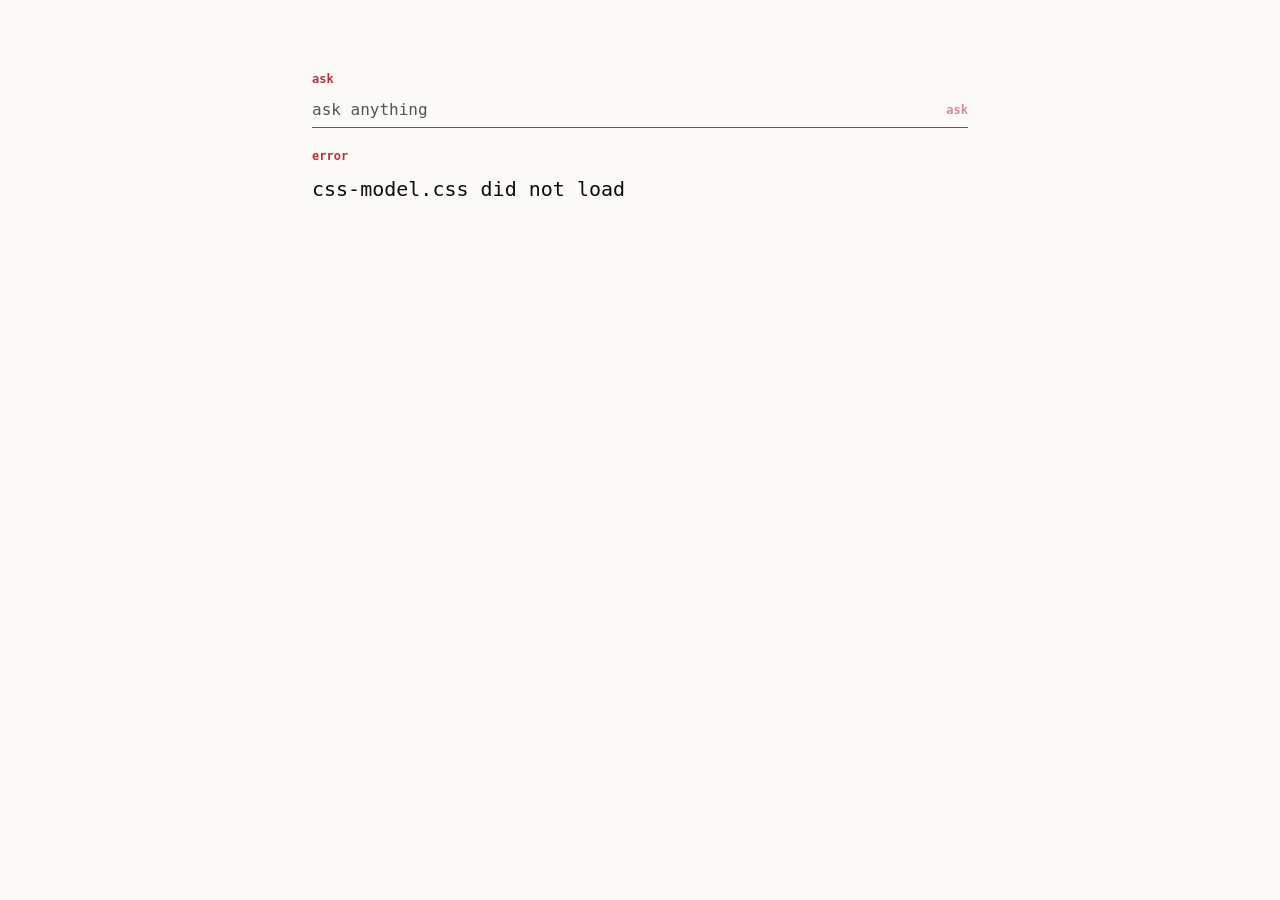
<file: index.html>
<!doctype html>
<html lang="en">
  <head>
    <meta charset="utf-8" />
    <meta name="viewport" content="width=device-width, initial-scale=1" />
    <title>CSS LLM</title>
    <style>
      :root {
        --page: oklch(0.985 0.004 90);
        --ink: oklch(0.16 0.006 90);
        --muted: oklch(0.44 0.01 265);
        --rule: oklch(0.48 0.012 265);
        --accent: oklch(0.52 0.17 17);
        --mono: ui-monospace, SFMono-Regular, Menlo, Consolas, monospace;
      }

      * { box-sizing: border-box; }
      [hidden] { display: none !important; }

      html {
        min-width: 320px;
        background: var(--page);
      }

      body {
        min-width: 320px;
        max-width: 720px;
        margin: 0 auto;
        padding: clamp(20px, 8vw, 72px) clamp(16px, 5vw, 32px);
        color: var(--ink);
        background: var(--page);
        font-family: var(--mono);
      }

      button,
      input { font: inherit; }

      button:focus-visible,
      input:focus-visible {
        outline: 2px solid var(--accent);
        outline-offset: 3px;
      }

      .app {
        display: grid;
        gap: 20px;
      }

      form { display: grid; gap: 6px; }

      label,
      .response-label {
        color: var(--accent);
        font-size: 12px;
        font-weight: 700;
        text-transform: lowercase;
      }

      .prompt-line {
        display: flex;
        border-bottom: 1px solid var(--rule);
      }

      input {
        min-width: 0;
        flex: 1;
        border: 0;
        padding: 8px 0;
        color: var(--ink);
        background: transparent;
        outline: 0;
        font-size: 16px;
      }

      input::placeholder { color: var(--muted); }

      button {
        border: 0;
        padding: 8px 0 8px 12px;
        color: var(--accent);
        background: transparent;
        cursor: pointer;
        font-size: 12px;
        font-weight: 700;
        text-transform: lowercase;
      }

      button:hover { color: var(--ink); }
      button:disabled { cursor: wait; opacity: 0.55; }

      .response { min-height: 160px; }

      .response-label {
        display: flex;
        align-items: center;
        min-height: 16px;
        gap: 8px;
      }

      .spinner {
        width: 12px;
        height: 12px;
        margin-left: auto;
        border: 1px solid color-mix(in oklch, var(--accent), transparent 50%);
        border-top-color: var(--accent);
        border-radius: 50%;
        animation: spin 700ms linear infinite;
      }

      @keyframes spin { to { transform: rotate(360deg); } }

      pre {
        max-width: 65ch;
        min-height: 118px;
        margin: 14px 0 0;
        white-space: pre-wrap;
        overflow-wrap: anywhere;
        font: 20px/1.15 var(--mono);
      }

      .css-rnn-engine {
        position: absolute;
        width: 1px;
        height: 1px;
        overflow: hidden;
        clip-path: inset(50%);
      }

      @media (prefers-reduced-motion: reduce) {
        .spinner {
          animation-duration: 0.001ms;
          animation-iteration-count: 1;
        }
      }
    </style>
    <link rel="stylesheet" href="css-model.css?v=7" />
  </head>
  <body>
    <main class="app">
      <form id="promptForm">
        <label for="promptInput">ask</label>
        <div class="prompt-line">
          <input id="promptInput" type="text" maxlength="72" autocomplete="off" placeholder="ask anything" />
          <button id="runButton" type="submit" disabled>ask</button>
        </div>
      </form>

      <output class="response" id="predictionOutput" aria-live="polite" aria-atomic="true" aria-busy="true">
        <div class="response-label">
          <span id="outputLabel">loading</span>
          <span class="spinner" id="loadingIndicator" role="status" aria-label="loading" hidden></span>
        </div>
        <pre id="predictedText" aria-label="Generated response"></pre>
      </output>
    </main>

    <div class="css-rnn-engine" data-css-rnn-engine aria-hidden="true"></div>
    <script type="module" src="script.js?v=9"></script>
  </body>
</html>
</file>
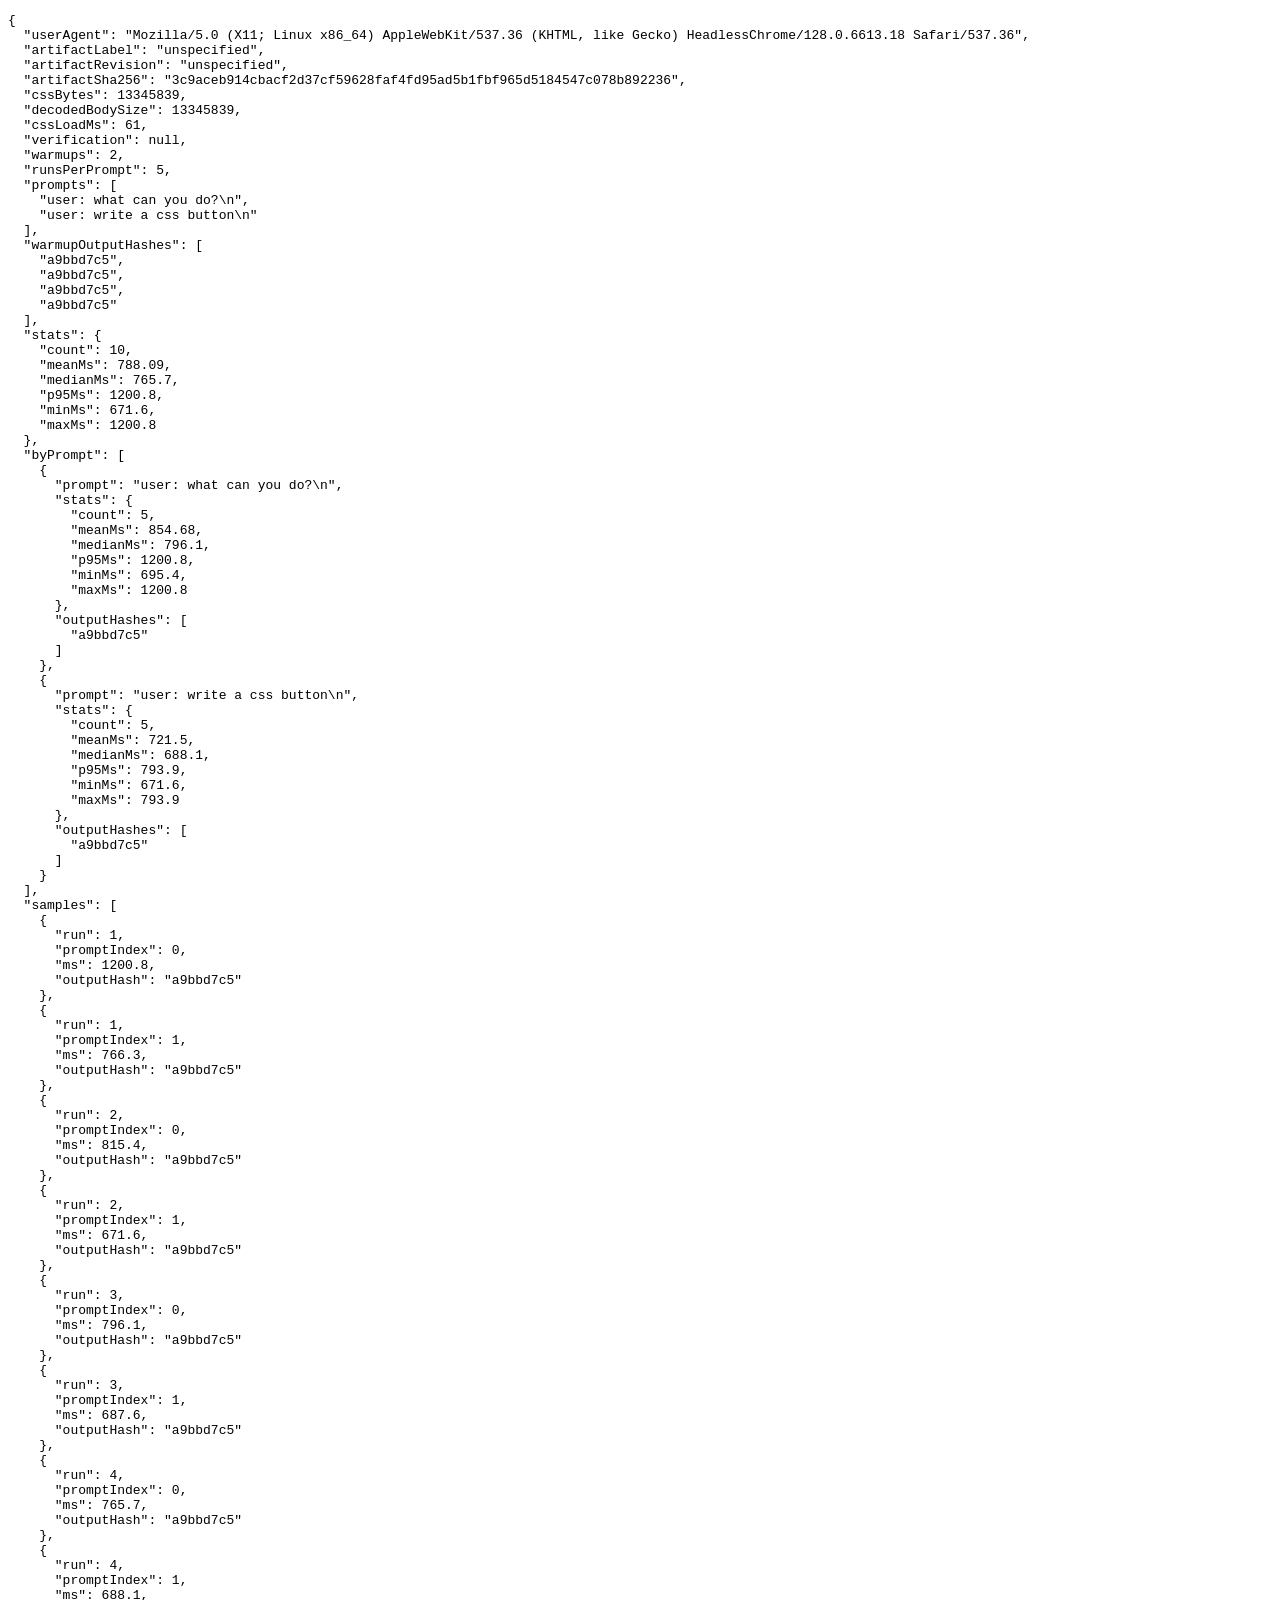
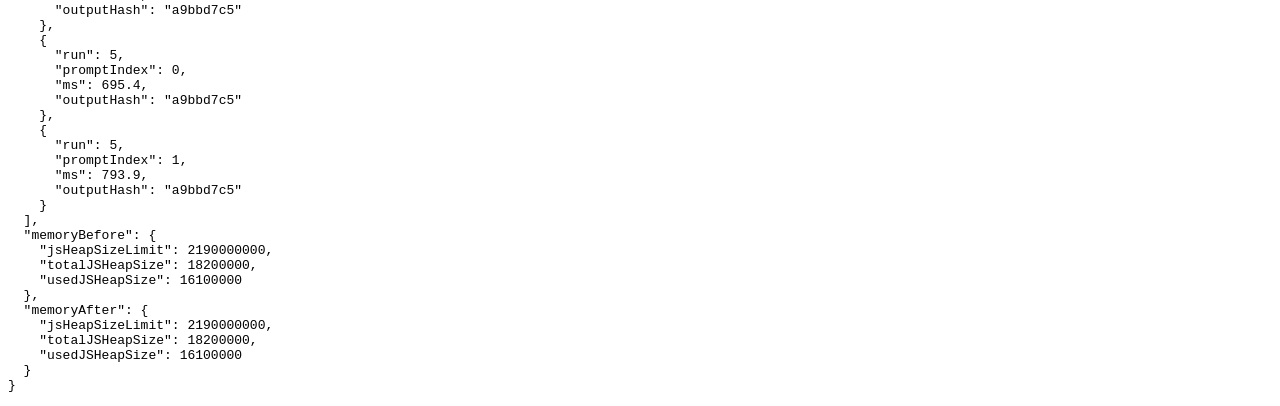
<file: tools/benchmark_runtime.html>
<!doctype html>
<meta charset="utf-8" />
<title>CSS LLM runtime benchmark</title>
<pre id="metrics">loading</pre>
<div data-css-rnn-engine aria-hidden="true"></div>
<script>
const VOCABULARY = "abcdefghijklmnopqrstuvwxyz0123456789 .,!?\'\n:;(){}[]+-*/=#_<>\"%&|";
const PROMPTS = ["user: what can you do?\n", "user: write a css button\n"];
const PROMPT_STEPS = 32;
const GENERATED_STEPS = 96;
const WARMUPS = 2;
const RUNS = 5;
const engine = document.querySelector("[data-css-rnn-engine]");
const metrics = document.querySelector("#metrics");

function cssVar(prefix, index, character) {
  return character === undefined
    ? `--${prefix}-${index}`
    : `--${prefix}-${index}-${character}`;
}

function bindPrompt(value) {
  const normalized = [...value.toLowerCase()]
    .map((character) => (VOCABULARY.includes(character) ? character : " "))
    .join("")
    .slice(-PROMPT_STEPS)
    .padStart(PROMPT_STEPS, " ");

  for (let step = 0; step < PROMPT_STEPS; step += 1) {
    const token = VOCABULARY.indexOf(normalized[step]);
    for (let character = 0; character < VOCABULARY.length; character += 1) {
      engine.style.setProperty(cssVar("p", step, character), token === character ? "1" : "0");
    }
  }
}

function readOutput() {
  const computed = getComputedStyle(engine);
  let output = "";
  for (let step = 0; step < GENERATED_STEPS; step += 1) {
    output += computed.getPropertyValue(cssVar("y", step)).trim() + ",";
  }
  return output;
}

function hash(value) {
  let result = 2166136261;
  for (const character of value) {
    result ^= character.charCodeAt(0);
    result = Math.imul(result, 16777619);
  }
  return (result >>> 0).toString(16);
}

async function sha256(bytes) {
  const digest = await crypto.subtle.digest("SHA-256", bytes);
  return [...new Uint8Array(digest)]
    .map((byte) => byte.toString(16).padStart(2, "0"))
    .join("");
}

function memorySnapshot() {
  const memory = performance.memory;
  if (!memory) return null;
  return {
    jsHeapSizeLimit: memory.jsHeapSizeLimit,
    totalJSHeapSize: memory.totalJSHeapSize,
    usedJSHeapSize: memory.usedJSHeapSize,
  };
}

function percentile(values, fraction) {
  const sorted = [...values].sort((left, right) => left - right);
  const index = Math.min(sorted.length - 1, Math.max(0, Math.ceil(sorted.length * fraction) - 1));
  return Number(sorted[index].toFixed(2));
}

function summarize(values) {
  const total = values.reduce((sum, value) => sum + value, 0);
  return {
    count: values.length,
    meanMs: Number((total / values.length).toFixed(2)),
    medianMs: percentile(values, 0.5),
    p95Ms: percentile(values, 0.95),
    minMs: Number(Math.min(...values).toFixed(2)),
    maxMs: Number(Math.max(...values).toFixed(2)),
  };
}

function sameNumberSet(actual, expected) {
  if (actual.size !== expected.size) return false;
  for (const value of expected) {
    if (!actual.has(value)) return false;
  }
  return true;
}

function emittedScale(value) {
  const rounded = Math.fround(Number(value));
  return rounded === 0 ? 0 : Number(rounded.toPrecision(9));
}

async function verifyFoldedNumbers(stylesheetText, cacheKey) {
  const weightsResponse = await fetch(`../model/weights.json?benchmark=${encodeURIComponent(cacheKey)}`, {
    cache: "no-store",
  });
  if (!weightsResponse.ok) throw new Error(`weights.json fetch failed: ${weightsResponse.status}`);
  const payload = await weightsResponse.json();
  const matrixExpected = new Set();
  const biasExpected = new Set();
  for (const [name, tensor] of Object.entries(payload.weights)) {
    const target = name === "bh" || name === "by" ? biasExpected : matrixExpected;
    for (let row = 0; row < tensor.q.length; row += 1) {
      for (let column = 0; column < tensor.q[row].length; column += 1) {
        target.add(tensor.q[row][column] * emittedScale(tensor.scales[column]));
      }
    }
  }

  const number = "[-+]?(?:\\d+(?:\\.\\d*)?|\\.\\d+)(?:e[-+]?\\d+)?";
  const productPattern = new RegExp(`(?:var\\(--[^)]*\\)|0)\\s*\\*\\s*(${number})`, "g");
  const biasPattern = new RegExp(
    `--(?:ph|l)-[^:]+:\\s*(?:clamp\\(-1,\\s*)?calc\\(\\s*(${number})\\s*\\+`,
    "g",
  );
  const matrixEmitted = new Set();
  const biasEmitted = new Set();
  for (const match of stylesheetText.matchAll(productPattern)) matrixEmitted.add(Number(match[1]));
  for (const match of stylesheetText.matchAll(biasPattern)) biasEmitted.add(Number(match[1]));

  const values = [...new Set([...matrixEmitted, ...biasEmitted])];
  const probeStyle = document.createElement("style");
  probeStyle.textContent = '@property --css-rnn-probe { syntax: "<number>"; inherits: false; initial-value: 0; }';
  document.head.append(probeStyle);
  const probeElements = values.map((value) => {
    const element = document.createElement("div");
    element.hidden = true;
    element.style.setProperty("--css-rnn-probe", String(value));
    document.body.append(element);
    return element;
  });
  const browserMismatches = [];
  let browserProbeMaxAbsoluteError = 0;
  for (let index = 0; index < probeElements.length; index += 1) {
    const parsed = Number(getComputedStyle(probeElements[index]).getPropertyValue("--css-rnn-probe"));
    const absoluteError = Math.abs(parsed - values[index]);
    browserProbeMaxAbsoluteError = Math.max(browserProbeMaxAbsoluteError, absoluteError);
    const tolerance = Math.max(1e-9, Math.abs(values[index]) * 1e-5);
    if (!Number.isFinite(parsed) || absoluteError > tolerance) {
      if (browserMismatches.length < 10) browserMismatches.push({ emitted: values[index], parsed });
    }
  }
  for (const element of probeElements) element.remove();
  probeStyle.remove();

  return {
    expectedMatrixValues: matrixExpected.size,
    emittedMatrixValues: matrixEmitted.size,
    expectedBiasValues: biasExpected.size,
    emittedBiasValues: biasEmitted.size,
    matrixValuesMatch: sameNumberSet(matrixEmitted, matrixExpected),
    biasValuesMatch: sameNumberSet(biasEmitted, biasExpected),
    browserProbeValues: values.length,
    browserProbeTolerance: "1e-5 relative, 1e-9 absolute floor",
    browserProbeMaxAbsoluteError,
    browserProbeMismatches: browserMismatches,
  };
}

function nextFrame() {
  return new Promise((resolve) => requestAnimationFrame(resolve));
}

async function benchmark() {
  const query = new URLSearchParams(location.search);
  const cacheKey = query.get("cache") || String(Date.now());
  const artifactRevision = query.get("revision") || "unspecified";
  const artifactLabel = query.get("label") || "unspecified";
  const stylesheet = document.createElement("link");
  stylesheet.rel = "stylesheet";
  stylesheet.href = `../css-model.css?benchmark=${encodeURIComponent(cacheKey)}`;
  const stylesheetUrl = new URL(stylesheet.href, location.href).href;
  const stylesheetReady = new Promise((resolve, reject) => {
    stylesheet.addEventListener("load", resolve, { once: true });
    stylesheet.addEventListener("error", () => reject(new Error("css-model.css did not load")), { once: true });
  });
  document.head.append(stylesheet);
  await stylesheetReady;
  await nextFrame();

  const resource = performance.getEntriesByType("resource")
    .filter((entry) => entry.name === stylesheetUrl && entry.initiatorType === "link")
    .at(-1);
  const artifactResponse = await fetch(stylesheetUrl, { cache: "no-store" });
  if (!artifactResponse.ok) throw new Error(`css-model.css fetch failed: ${artifactResponse.status}`);
  const artifactBytes = await artifactResponse.arrayBuffer();
  const verification = query.get("verify") === "1"
    ? await verifyFoldedNumbers(new TextDecoder().decode(artifactBytes), cacheKey)
    : null;
  const warmupOutputHashes = [];
  for (let run = 0; run < WARMUPS; run += 1) {
    for (const prompt of PROMPTS) {
      bindPrompt(prompt);
      warmupOutputHashes.push(hash(readOutput()));
    }
  }

  const memoryBefore = memorySnapshot();
  const samples = [];
  for (let run = 0; run < RUNS; run += 1) {
    for (let promptIndex = 0; promptIndex < PROMPTS.length; promptIndex += 1) {
      bindPrompt(PROMPTS[promptIndex]);
      const start = performance.now();
      const output = readOutput();
      samples.push({
        run: run + 1,
        promptIndex,
        ms: Number((performance.now() - start).toFixed(2)),
        outputHash: hash(output),
      });
    }
  }
  const memoryAfter = memorySnapshot();
  const allMs = samples.map((sample) => sample.ms);
  const byPrompt = PROMPTS.map((prompt, promptIndex) => ({
    prompt,
    stats: summarize(samples
      .filter((sample) => sample.promptIndex === promptIndex)
      .map((sample) => sample.ms)),
    outputHashes: [...new Set(samples
      .filter((sample) => sample.promptIndex === promptIndex)
      .map((sample) => sample.outputHash))],
  }));

  metrics.textContent = JSON.stringify({
    userAgent: navigator.userAgent,
    artifactLabel,
    artifactRevision,
    artifactSha256: await sha256(artifactBytes),
    cssBytes: artifactBytes.byteLength,
    decodedBodySize: resource?.decodedBodySize ?? null,
    cssLoadMs: resource?.duration ?? null,
    verification,
    warmups: WARMUPS,
    runsPerPrompt: RUNS,
    prompts: PROMPTS,
    warmupOutputHashes,
    stats: summarize(allMs),
    byPrompt,
    samples,
    memoryBefore,
    memoryAfter,
  }, null, 2);
}

benchmark().catch((error) => {
  metrics.textContent = JSON.stringify({ error: error.message }, null, 2);
});
</script>
</file>
